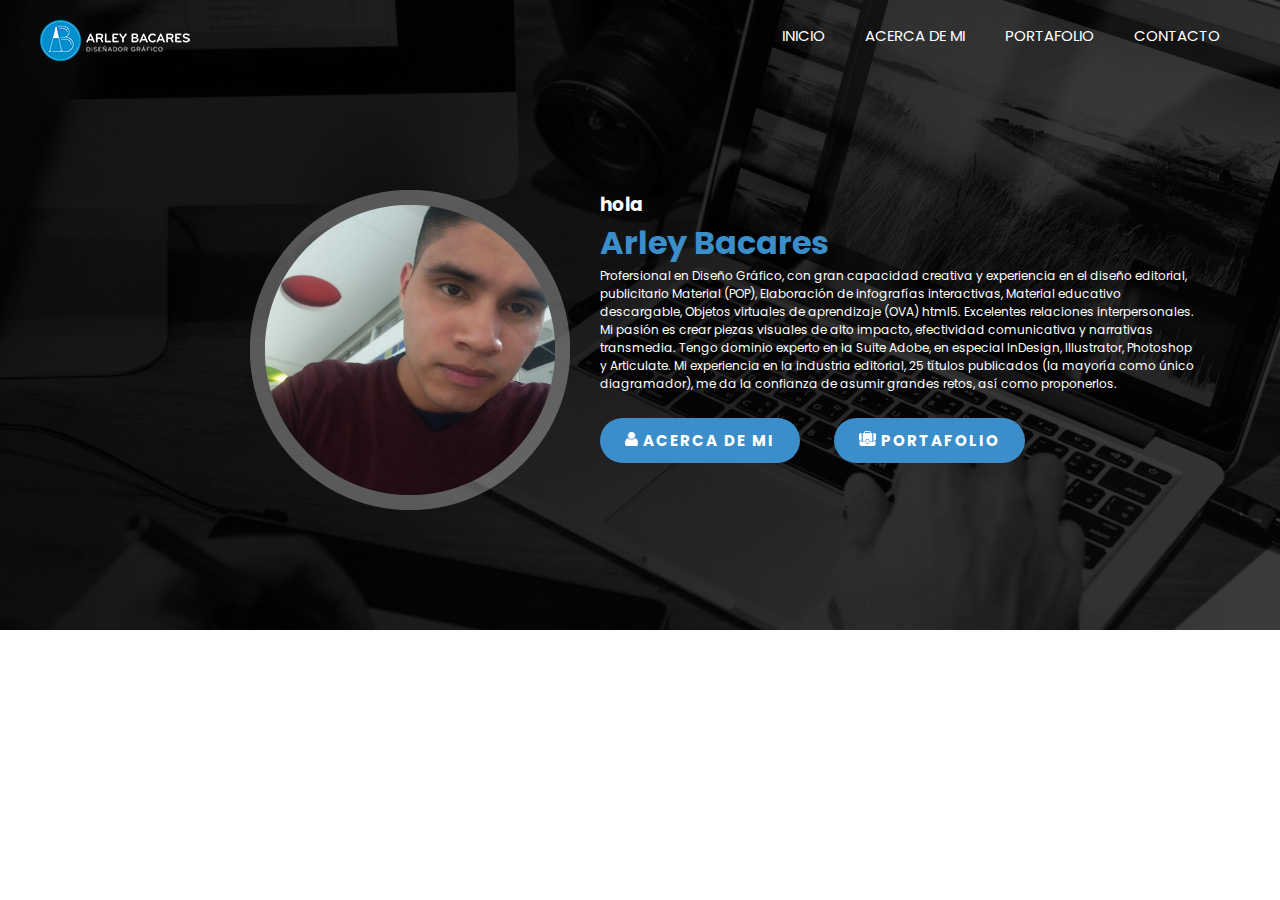
<file: index.html>
<!DOCTYPE html>
<html lang="es">
<head>
    <meta charset="UTF-8">
    <meta name="viewport" content="width=device-width, initial-scale=1.0">
    <title>Home</title>
    <link rel="stylesheet" href="stile.css">
    <link rel="icon" href="Assests/images/Favicon.png">
</head>
<body>
    
    <header class="header">
        <div class="menu container">
            <a href="index.html" class="logo">
                <img src="Assests/images/00.png" alt="logo">
            </a>            
            <input type="checkbox" id="menu">
            <label for="menu">
                <img src="Assests/images/0A.png" class="menu-icono" alt="">
            </label>

            <nav class="navbar">
                <ul>
                    <li><a href="index.html">INICIO</a></li>
                    <li><a href="acerca-de-mi.html">ACERCA DE MI</a></li>
                    <li><a href="portfolio.html">PORTAFOLIO</a></li>
                    <li><a href="contacto.html">CONTACTO</a></li>
                </ul>
            </nav>
        </div>
        
        <div class="header-content">
           <img  class="foto" src="Assests/images/02.png" alt="">
            <div class="header-txt">
                <h3> hola</h3>
                <h1>Arley Bacares</h1>
                    <p>
                        Profersional en Diseño Gráfico, con gran capacidad creativa y experiencia en el diseño editorial, publicitario Material (POP), Elaboración de infografías interactivas, Material educativo descargable, Objetos virtuales de aprendizaje (OVA) html5. Excelentes relaciones interpersonales.
                        Mi pasión es crear piezas visuales de alto impacto, efectividad comunicativa y narrativas transmedia. Tengo dominio experto en la Suite Adobe, en especial InDesign, Illustrator, Photoshop y Articulate. Mi experiencia en la industria editorial, 
                        25 títulos publicados (la mayoría como único diagramador), me da la confianza de asumir grandes retos, así como proponerlos.
                    </p>
                <a href="acerca-de-mi.html" class="btn-1" > <img  class="icono1" src="Assests/images/07.png" alt=""> Acerca de mi</a>
                <a href="portfolio.html" class="btn-2"> <img  class="icono2" src="Assests/images/06.png" alt=""> Portafolio</a>
            </div>

         </div>
    </header>




</body>
</html>
</file>
<file: stile.css>
@import url('https://fonts.googleapis.com/css2?family=Poppins:ital,wght@0,100;0,200;0,400;0,500;0,600;0,700;0,800;0,900;1,100;1,200;1,400;1,500;1,600;1,700;1,800;1,900&display=swap');


*{
    margin: 0;
    padding: 0;
    box-sizing: border-box;
    text-decoration: none;
    list-style: none;
}
body {
    font-family: 'Poppins', sans-serif;
}

.container {
    max-width: 1200px;
    margin: 0 auto;
}

.header{
    background-image: url(Assests/images/01.png);
    background-position: center top;
    background-repeat: no-repeat;
    background-size: cover;
    min-height: 70vh;
    display: flex;
    align-items: center;
}
.menu {
    position: absolute;
    top: 0;
    left: 0;
    right: 0;
    display: flex;
    align-items: center;
    justify-content: space-between;
    z-index: 1000;
}

.logo {
    padding-top: 20px;
    font-size: 24px;
    color: aliceblue;
    font-weight: 800;
    text-transform: uppercase;

}

.menu .navbar ul li{
    position: relative;
    float: left;
}
  
.menu .navbar ul li a{
   font-size: 15px;
   padding: 20px;
   color: #FFFFFF;
   display: block;
}

.menu .navbar ul li a:hover {
    color:#3C8ECA;

}

#menu{
    display: none;
}

.menu-icono{
    width: 25px;
}

.menu label{
    cursor: pointer;
    display: none;
}




.header-content{
    display: flex;
    justify-content: center;
    margin-top: 190px;
    margin-bottom: 120px;
    max-width: 1200px;
   
}

.header-txt h1 {
    position: relative;
    display: table-cell;
    vertical-align: middle;
    align-items: center;
    color:#3C8ECA;
}

.header-txt h3, p {
    color: #FFFFFF;
    align-items: center;
  
}

.header-txt p {
    color: #FFFFFF;
    align-items: center;
    font-size: 12px;
  
}


.foto{
   max-width: 320px;
    margin-left: 250px;
    margin-right: 30px;

}

.icono1{
    width:13px;
}

.icono2{
    width:17px;
}

.btn-1{
    display: inline-block;
    padding: 11px 25px;
    background-color: #3C8ECA;
    color: #FFFFFF;
    text-transform: uppercase;
    letter-spacing: 2px;
    margin: 25px 0;
    margin-right: 30px;
    border-radius: 50px;
    font-weight: bold;
    font-size: 15px;
}

.btn-2 {
    display: inline-block;
    padding: 11px 25px;
    background-color: #3C8ECA;
    color: #FFFFFF;
    text-transform: uppercase;
    letter-spacing: 2px;
    margin: 25px 0;
    border-radius: 50px;
    font-weight: bold;
    font-size: 15px;
}

.btn-1:hover{
    background-color: #185683;
}

.btn-2:hover{
    background-color: #185683;
}
</file>
